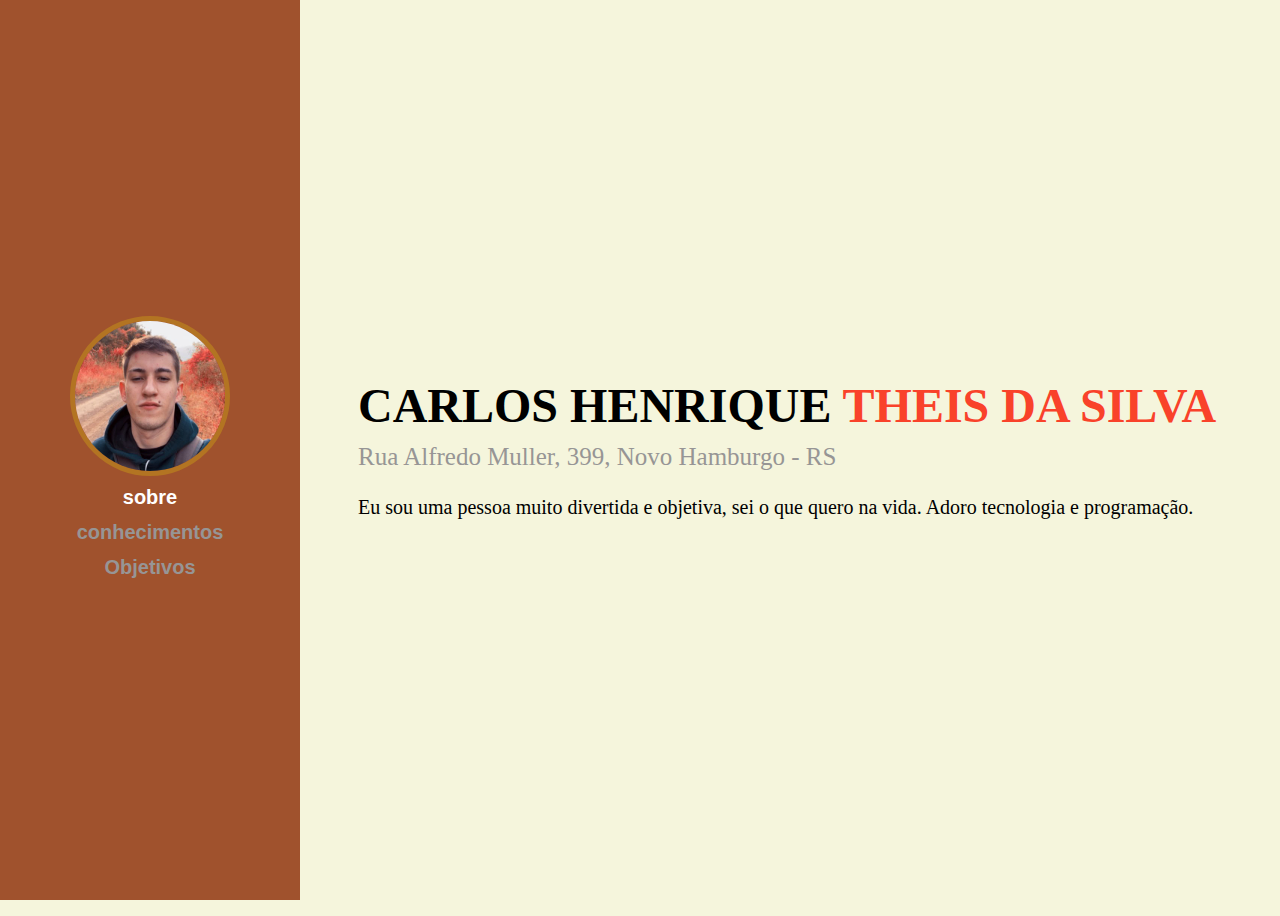
<file: index.html>
<!DOCTYPE html>
<html lang="en">
<head>
    <meta charset="UTF-8">
    <meta name="viewport" content="width=device-width, initial-scale=1.0">
    <link rel="stylesheet" href="style.css">
    <title>index</title>
</head>
<body>
    <div class="pg1">
        <div class="navegar">
            <div class="imagem">
                <img src="./assets/henrique.jpg" alt="" class="round-image">
            </div>
            <nav>
                <a class="page">sobre</a>
                <a href="conhecimentos.html">conhecimentos</a>
                <a href="objetivos.html">Objetivos</a>

            </nav>
        </div>
    </div>
    <div class="pg2">
        <div>
            <h1>CARLOS HENRIQUE <span>THEIS DA SILVA<span></h1>
                <p class="endereco">Rua Alfredo Muller, 399, Novo Hamburgo - RS</p>
                <p class="description">Eu sou uma pessoa muito divertida e objetiva, sei o que quero na vida. Adoro tecnologia e programação.</p>
        </div>        
    </div>    
</body>
</html>
</file>
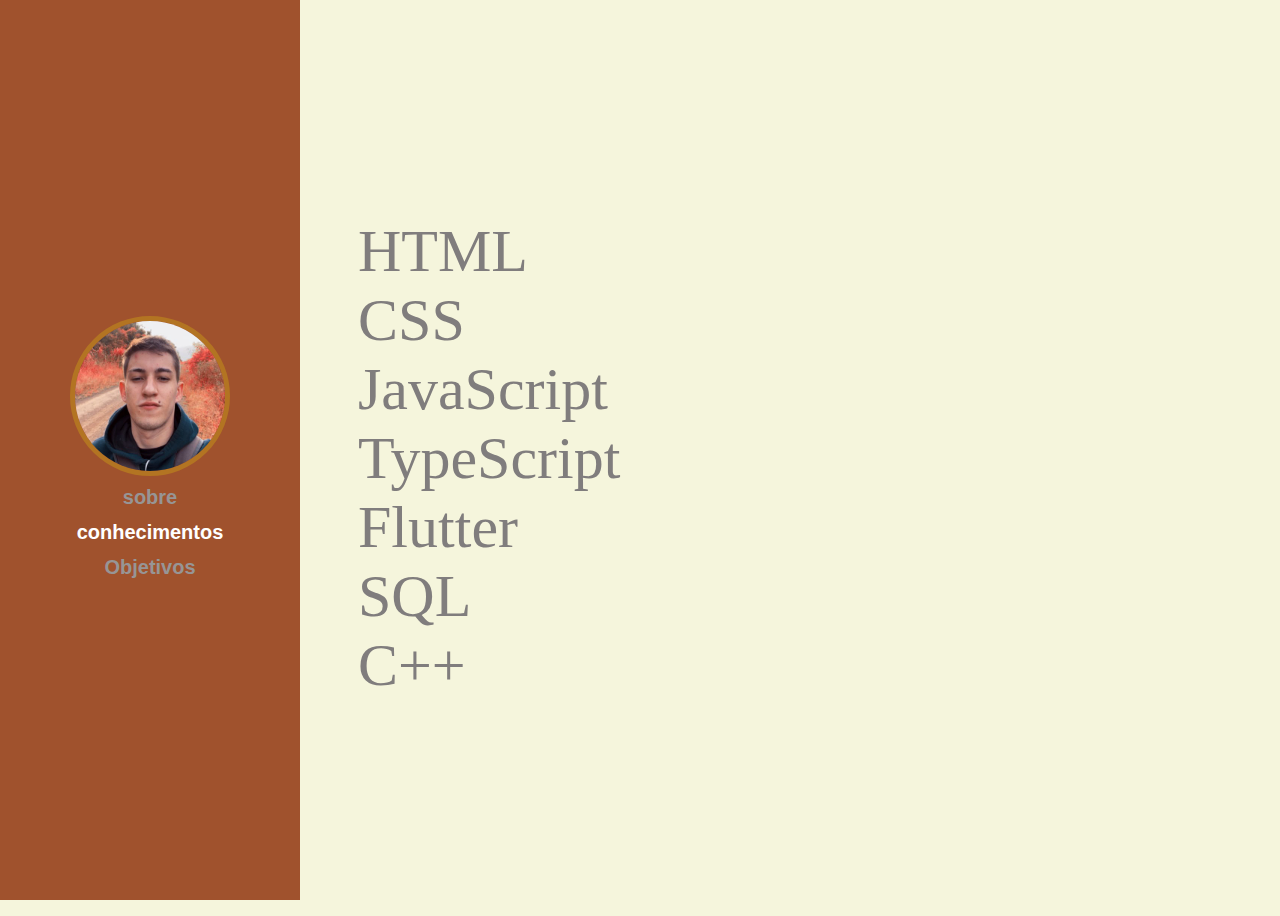
<file: conhecimentos.html>
<!DOCTYPE html>
<html lang="en">
<head>
    <meta charset="UTF-8">
    <meta name="viewport" content="width=device-width, initial-scale=1.0">
    <link rel="stylesheet" href="style.css">
    <title>conhecimentos</title>
</head>
<body>
    <div class="pg1">
        <div class="navegar">
            <div class="imagem">
                <img src="./assets/henrique.jpg" alt="" class="round-image">
            </div>
            <nav>
                <a href="index.html">sobre</a>
                <a class="page">conhecimentos</a>
                <a href="objetivos.html">Objetivos</a>
            </nav>
        </div>
    </div>
    <div class="pg2">
        <div>
            <p class="conhecimento">HTML</p>
            <p class="conhecimento">CSS</p>
            <p class="conhecimento">JavaScript</p>
            <p class="conhecimento">TypeScript</p>
            <p class="conhecimento">Flutter</p>
            <p class="conhecimento">SQL</p>
            <p class="conhecimento">C++</p>
        </div>
    </div>
</body>
</html>
</file>
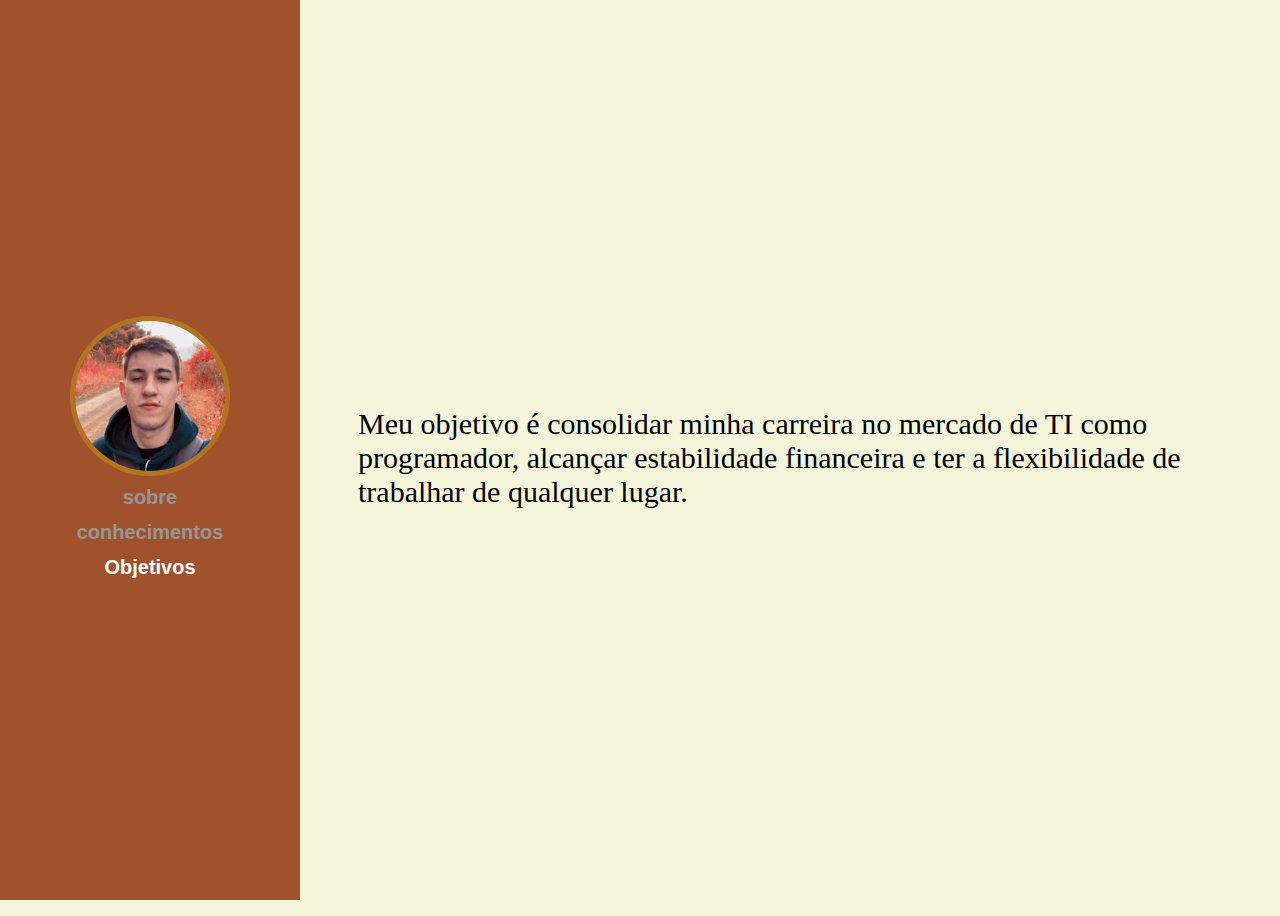
<file: objetivos.html>
<!DOCTYPE html>
<html lang="en">
<head>
    <meta charset="UTF-8">
    <meta name="viewport" content="width=device-width, initial-scale=1.0">
    <link rel="stylesheet" href="style.css">
    <title>objetivos</title>
</head>
<body>
    <div class="pg1">
        <div class="navegar">
            <div class="imagem">
                <img src="./assets/henrique.jpg" alt="" class="round-image">
            </div>
            <nav>
                <a href="index.html">sobre</a>
                <a href="conhecimentos.html">conhecimentos</a>
                <a class="page">Objetivos</a>
            </nav>
        </div>
    </div>
    <div class="pg2">
        <div>
            <p class="objetivo">Meu objetivo é consolidar minha carreira no mercado de TI como programador, alcançar estabilidade financeira e ter a flexibilidade de trabalhar de qualquer lugar.</p>
        </div>
        
        
    </div>
        
    

    
</body>
</html>
</file>
<file: style.css>
body{
    background-color: beige;
    display: flex;
}
.pg1{
    display: flex;
    background-color: #A0522D;
    width: 300px;
    height: 100vh;
    position: fixed;
    left: 0px;
    top: 0px;
}
.navegar{
    margin: auto;
}
.page{
    color: #ffffff;
}
a {  
    text-align: center;
    display: block;
    text-decoration: none; 
    color: #979595; 
    font-family: Arial, Helvetica, sans-serif;
    font-weight: bold;
    font-size: 20px;      
    padding: 6px; 
}
a:hover {
    text-decoration: none; 
    color: #ffffff; 
    font-weight: bold;
}

.round-image {
    width: 150px; 
    height: 150px; 
    border-radius: 50%; 
    border: 5px solid #b37422; 
    object-fit: cover; 
}
.pg2{
    margin-left: 350px;
    display: flex;             
    flex-direction: column;    
    justify-content: center; 
    height: 100vh;       
    
  
}
h1{ 
    margin: 0;
    font-size: 48px;
    color: black;
    
}
h1 span{
    
    color: rgb(249, 66, 42);
}
.endereco{
    margin-top: 10px;
    font-size: 25px;
    color: #979595;
}
.description{
    margin-top: 10;
    font-size: 20px;
}
.conhecimento{
    color: #807d7d;
    font-size: 60px;
    margin: 0;
    
}
.objetivo{
    font-size: 30px;
}
</file>
